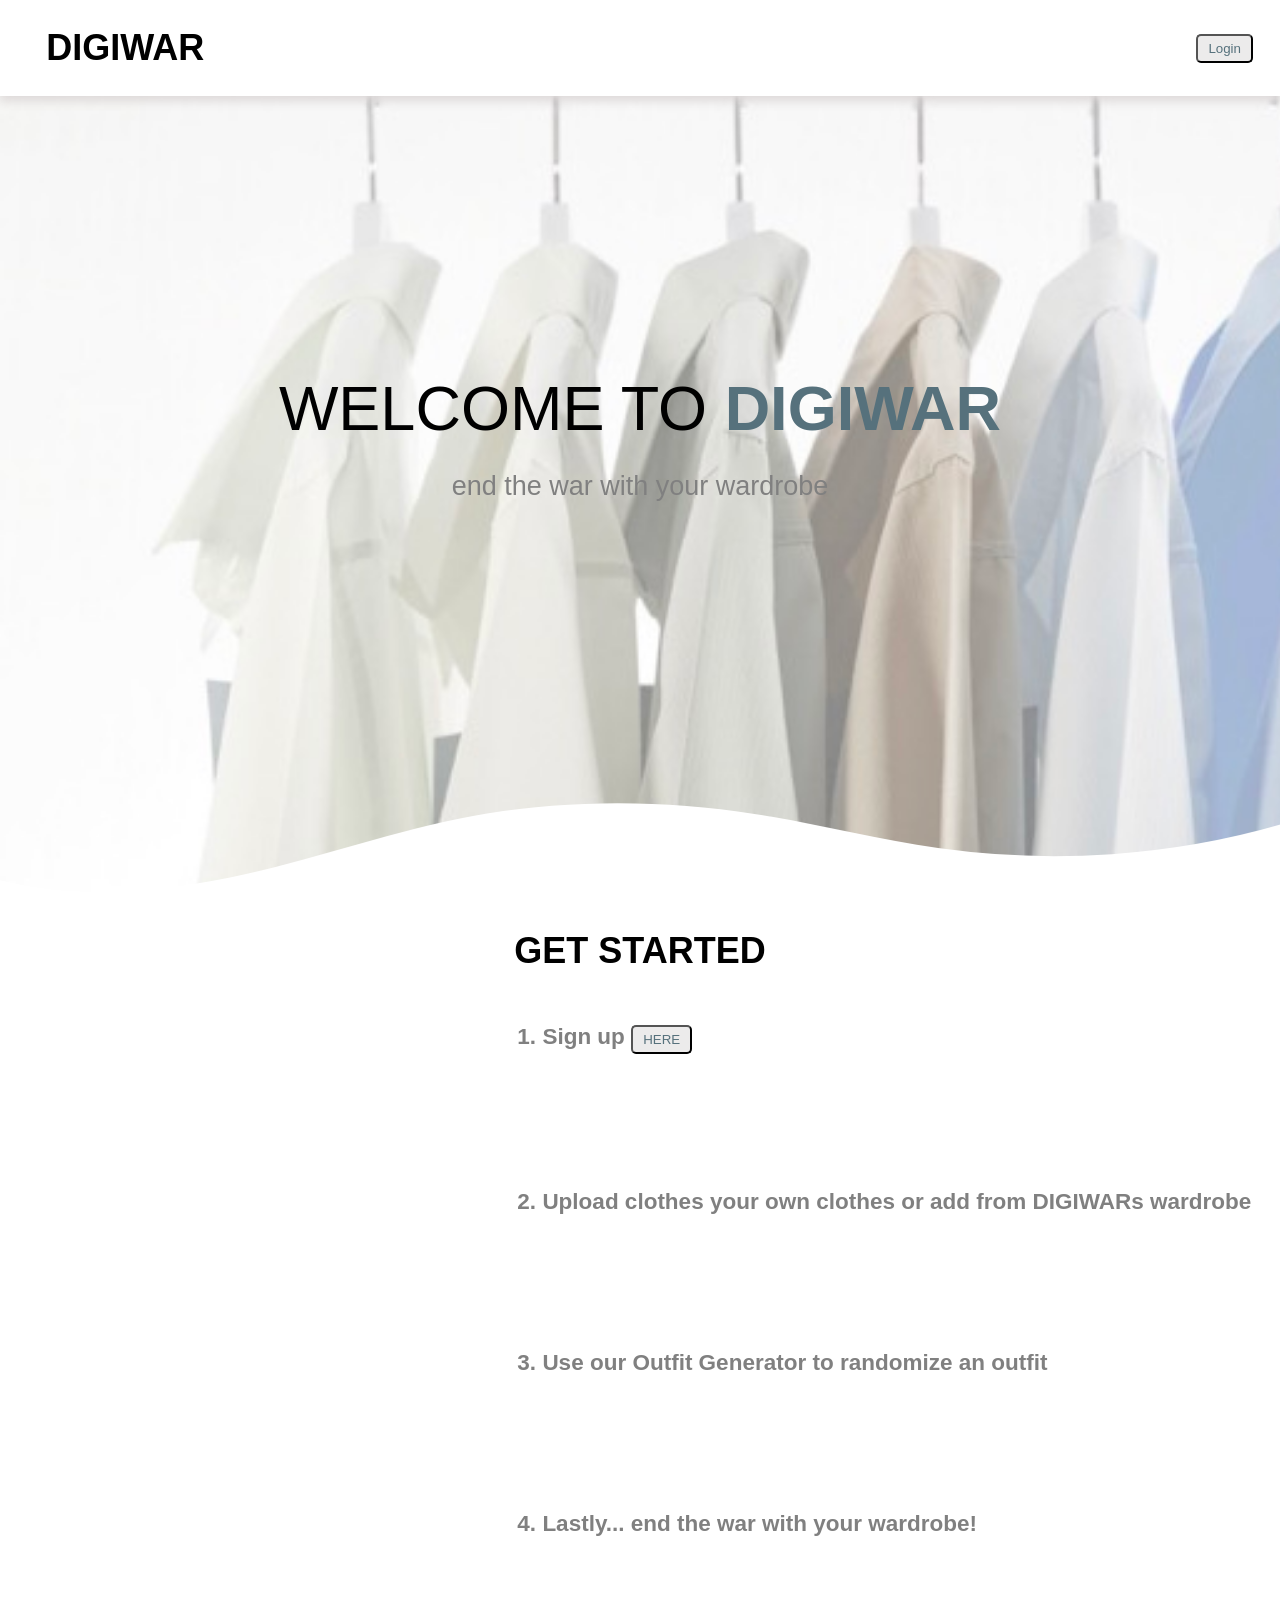
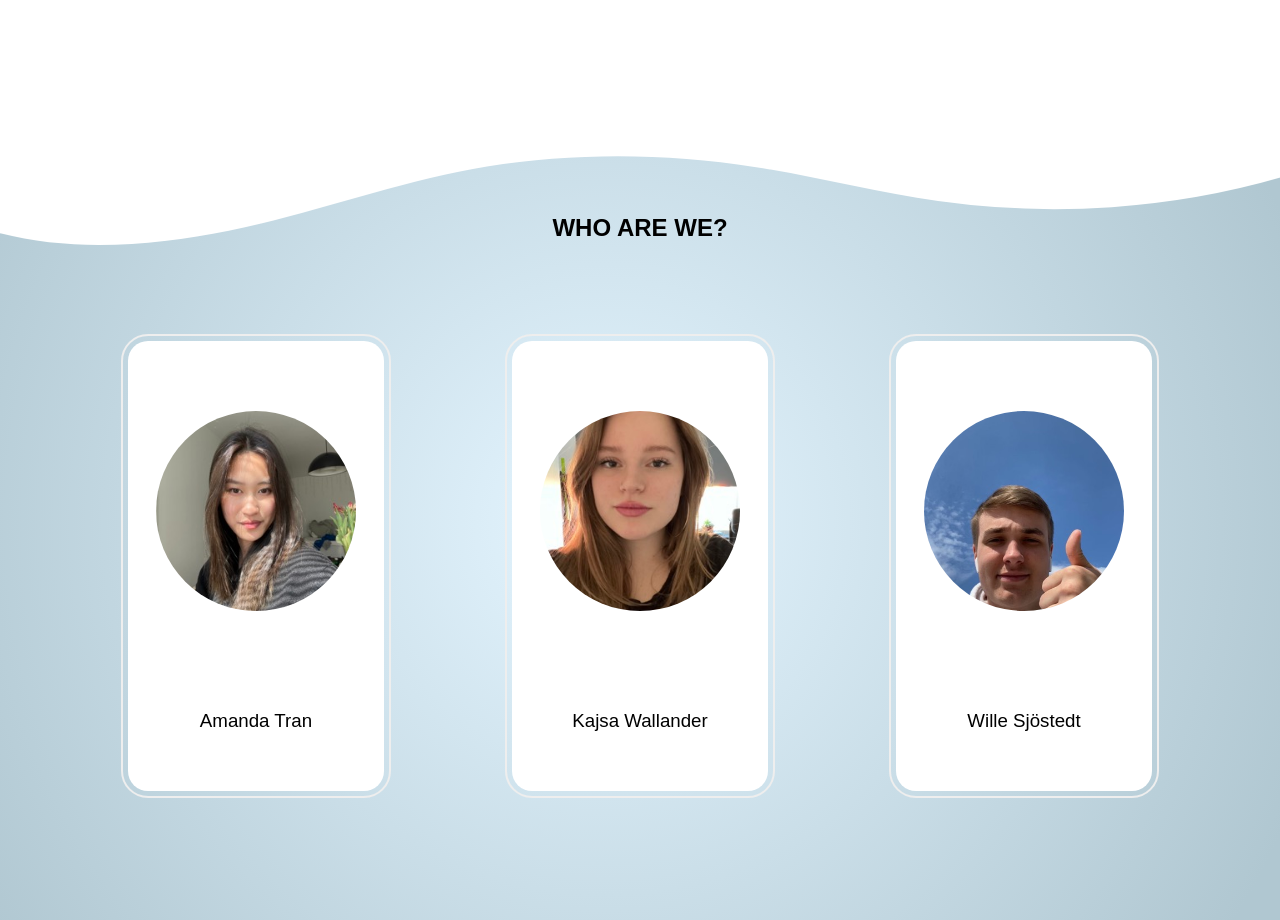
<file: index.html>
<!DOCTYPE html>
<html lang="en">

<head>
    <meta charset="UTF-8">
    <meta http-equiv="X-UA-Compatible" content="IE=edge">
    <meta name="viewport" content="width=device-width, initial-scale=1.0">
    <title>DIGIWAR</title>
    <link rel="stylesheet" href="CSS/header.css">
    <link rel="stylesheet" href="CSS/index.css">
    <link rel="stylesheet" href="CSS/startPage.css">
    <link rel="stylesheet" href="CSS/login_register.css">
    <link rel="stylesheet" href="CSS/feedback.css">
    <link rel="stylesheet" href="CSS/generator.css">
    <link rel="stylesheet" href="CSS/new_outfit.css">
    <link rel="stylesheet" href="CSS/wardrobe.css">
    <link rel="stylesheet" href="CSS/new_item.css">
    <link rel="stylesheet" href="CSS/popup_outfit.css">
    <link rel="stylesheet" href="CSS/edit_profile.css">
</head>

<body>
    <header></header>
    <main></main>

    <script src="JS/functions.js"></script>
    <script src="JS/createOutfitDivs.js"></script>
    <script src="JS/server_connections.js"></script>
    <script src="JS/header.js"></script>
    <script src="JS/login.js"></script>
    <script src="JS/register.js"></script>
    <script src="JS/generator.js"></script>
    <script src="JS/wardrobe.js"></script>
    <script src="JS/outfits.js"></script>
    <script src="JS/upload_item.js"></script>
    <script src="JS/edit_profile.js"></script>
    <script src="JS/startPage.js"></script>
    <script src="JS/index.js"></script>

</body>

</html>
</file>
<file: CSS/header.css>
header {
    position: fixed;
    top: 0;
    left: 0;
    right: 0;
    z-index: 1;

    background-color: #fff;
    box-shadow: 0px 5px 10px #ddd8d8;

    display: flex;
    align-items: center;
    justify-content: space-between;
}

header>div {
    font-size: 4vh;
    font-weight: 600;
    margin-left: 1.5vw;
    cursor: pointer;
}

#menuContainer {
    display: flex;
    align-items: center;
}

.menuOptions {
    border: 0;
    cursor: pointer;
    background-color: transparent;
    font-size: 15px;
    position: relative;
}

#menuProfilePic {
    width: 40px;
    height: 40px;
    border: var(--borderStandard);
    border-radius: 50%;
    background-color: var(--greyStandard);
    margin-left: 2vh;
}

#menuProfilePic>img {
    width: 100%;
    position: relative;
    bottom: 22px;
}

#menuContainer>div>a {
    display: flex;
    align-items: center;
    height: 10vh;
    padding-left: 3vh;
    padding-right: 3vh;
    text-decoration: none;
    color: black;
}

#menuContainer>div>a:hover {
    background-color: var(--greyStandard);
}

#menuContainer>#editProfileButton {
    border-right: none;
}

.menuOptions>.subMenuOptions {
    position: absolute;
    display: none;
    flex-direction: column;
    border: var(--borderStandard);
    background-color: #fff;
    width: 100%;
}

.menuOptions>.subMenuOptions>a {
    text-decoration: none;
    color: grey;
    padding: 2vh 0 2vh 2vh;
}

.menuOptions>.subMenuOptions>a:hover {
    background-color: var(--greyStandard);
}

#menuContainer>.menuOptions:hover .subMenuOptions {
    display: flex;
}
</file>
<file: CSS/index.css>
/* CSS VARIABLES */
body {
    margin: 0;
    padding: 0;
    box-sizing: border-box;

    --blueStandard: #ceeaec;
    --darkBlueStandard: rgb(86, 113, 124);
    --greenStandard: #cfe1c8;
    --pinkStandard: #ffe4e9;
    --darkPinkStandard: #f9c8d0;
    --yellowStandard: #fffbdb;
    --purpleStandard: #dbd0e3;
    --orangeStandard: #f7debb;
    --beigeStandard: #f7f0ea;
    --greyStandard: #ecebeb;
    --darkGreyStandard: rgb(211, 211, 211);
    --borderStandard: 1px solid var(--darkGreyStandard);
    --blueGradientBackground: radial-gradient(827px at 47.3% 48%, rgb(228, 245, 255) 0%, rgb(176, 199, 209) 90%);
    --borderRadius: 20px;
    --borderRadius2: 10px;
    --padding: 2vh;
    --gap: 1vh;
}

button {
    padding: 5px 10px;
    color: var(--darkBlueStandard);
    background-color: var(--greyStandard);
    border-radius: 5px;
    cursor: pointer;
}

button:hover {
    background-color: rgba(211, 211, 211, 0.4);
}

button:active {
    cursor: pointer;
    border: 0.5px solid grey;
}

.selected {
    font-weight: 600;
}
</file>
<file: CSS/startPage.css>
* {
    font-family: sans-serif;
}

#startPage {
    width: 100vw;
    display: flex;
    flex-direction: column;
    align-items: center;
}

.background {
    background-image: url("../MEDIA/wallpaper.jpeg");
    background-size: cover;
    width: 100vw;
    height: 100vh;
}

#welcome {
    display: flex;
    flex-direction: column;
    align-items: center;
    justify-content: center;
}

#welcome>div {
    font-size: 7vh;
}

#welcome>div>span {
    font-weight: 600;
    color: var(--darkBlueStandard);
}

#welcome>p {
    font-size: 3vh;
    color: grey;
    transition: rotate 2s, font-size 2s, color 2s;
}

#welcome>p:hover {
    color: black;
    font-size: 3.5vh;
    rotate: 360deg;
}

section {
    position: relative;
    width: 100vw;
}

.curve {
    position: absolute;
    bottom: 0;
    left: 0;
    width: 100%;
    overflow: hidden;
    line-height: 0;
}

.curve svg {
    position: relative;
    display: block;
    width: calc(100% + 1.3px);
    height: 98px;
    transform: rotateY(180deg);
}

.curve .shape-fill {
    fill: #fff;
}

#infoSection {
    height: 95vh;
    display: flex;
    flex-direction: column;
    align-items: center;
}

#infoSection>h1 {
    font-size: 4vh;
}

#infoSection>div {
    display: flex;
    gap: 7vw;
}

#infoSection>div>video {
    width: 30vw;
}

#infoSection>div>ol {
    display: flex;
    flex-direction: column;
    gap: 15vh;
    font-size: 2.5vh;
    font-weight: 600;
    color: grey;
}

#curve2 {
    position: absolute;
    top: 0;
    left: 0;
    width: 100%;
    overflow: hidden;
    line-height: 0;
}

#us {
    background: var(--blueGradientBackground);
    width: 100vw;
    height: 85vh;

    display: flex;
    flex-direction: column;
    align-items: center;
    justify-content: space-around;
}

#us>div {
    display: flex;
    gap: 10vw;
}

#us>div>.box {
    height: 50vh;
    width: 20vw;
    background-color: #fff;
    border-radius: var(--borderRadius);
    outline: 2px solid #eee;
    outline-offset: 5px;
    margin-bottom: 10vh;

    display: flex;
    flex-direction: column;
    align-items: center;
    justify-content: space-around;
}

#us>div>.box>.picture {
    margin-top: 30px;
    height: 200px;
    width: 200px;
    border-radius: 50%;
    background-position: center;
    background-repeat: no-repeat;
    background-size: cover;
}

#Amanda {
    background-image: url("../MEDIA/Amanda.jpeg");
}

#Kajsa {
    background-image: url("../MEDIA/Kajsa.jpeg");
}

#Wille {
    background-image: url("../MEDIA/Wille.jpeg");
}

#us>div>.box>h3 {
    font-weight: 500;
}
</file>
<file: CSS/login_register.css>
#registerParent,
#loginParent {
    display: flex;
    justify-content: center;
    align-items: center;
    margin: 0;
    height: 100vh;
    width: 100vw;
}

button#RegisterButton,
button#LoginButton {
    border: 0;
    cursor: pointer;
    background-color: transparent;
    font-size: 30px;
}


#login,
#register {
    width: 50vw;
    height: 70vh;
    background: var(--blueGradientBackground);
    border-radius: var(--borderRadius);
    display: flex;
    flex-direction: column;
    align-items: center;
    justify-content: center;

    position: relative;
}

#login form,
#register form {
    display: flex;
    flex-direction: column;
    width: 80%;
    gap: 2vh;
}

form input {
    padding: var(--padding);
    border: none;
    font-size: 2.5vh;
}

#submitButtonContainer {
    display: flex;
    justify-content: center;
}

#submitButton {
    width: 100%;
    margin-top: 50px;
    padding: var(--padding);
    font-size: 2.5vh;
}

#login .InputHeader,
#register .InputHeader {
    margin-bottom: 0;
}

#LoginRegisterContainer {
    margin-top: 20px;
    display: flex;
    justify-content: space-evenly;
    border-bottom: 2px solid grey;
    width: 80%;

    position: absolute;
    top: 5vh;
}

#profileSelection {
    display: flex;
    align-items: center;
    justify-content: flex-start;
    margin-bottom: 2vh;
    margin-top: 6vh;
}

#register #SelectedProfile {
    height: 70px;
    width: 70px;
    border: 1px solid gray;
    border-radius: 50%;
    background-color: #ecebeb;
    display: flex;
    align-items: center;
    justify-content: center;
}

#register #SelectedProfile>img {
    height: 150px;
}

#register .profileOption {
    height: 50%;
    border: var(--borderStandard);
    border-radius: 50%;
}

#register ul .profileOption {
    background-color: var(--greyStandard);
    width: 60px;
    height: 60px;
    display: flex;
    align-items: center;
    justify-content: center;
}

#register ul {
    display: flex;
    align-items: center;
    gap: 5px;
    list-style: none;
}

#register li>img {
    height: 50px;
}
</file>
<file: CSS/feedback.css>
#feedbackContainer {
    position: fixed;
    z-index: 1;
    width: 20vw;
    height: 20vh;
    padding: 0 3vh;
    border: 1px solid black;
    border-radius: var(--borderRadius);
    background: var(--blueGradientBackground);

    display: flex;
    justify-content: center;
    align-items: center;
    flex-direction: column;

    bottom: 40vh;
    left: 38vw;

}

#feedbackContainer>p {
    text-align: center;
}
</file>
<file: CSS/generator.css>
#generatorParent {
    display: flex;
    justify-content: center;
    align-items: center;
    margin: 10vh 0 0 0;
    height: 90vh;
    width: 100vw;
}

#generatorGrid {
    display: grid;
    grid-template-columns: 1fr;
    grid-template-rows: 170px 170px 170px;
    gap: 10px;
}

.top_generate {
    display: grid;
    grid-template-columns: auto 100px 120px 100px auto;
    gap: 15px;
    border-bottom: 2px solid black;
    padding-bottom: 15px;
}

.top_generate>div {
    background-color: rgb(218, 235, 212);
}

.bottom_generate {
    display: grid;
    grid-template-columns: auto 100px 120px 100px auto;
    gap: 15px;
    border-bottom: 2px solid black;
    padding-bottom: 15px;
}

.bottom_generate>div {
    background-color: rgb(224, 242, 244);
}

.shoe_generate {
    display: grid;
    grid-template-columns: auto 100px 120px 100px auto;
    gap: 15px;
    border-bottom: 2px solid black;
    padding-bottom: 15px;
}

.shoe_generate>div {
    background-color: rgb(251, 248, 230);
}

#selectedtop>div {
    background-size: cover;
    background-position: center;
    background-repeat: no-repeat;
    width: 90%;
    height: 90%;
}

#selectedtop {
    display: flex;
    justify-content: center;
    align-items: center;
    background-color: var(var(--greenStandard));
}

#selectedbottom>div {
    background-size: cover;
    background-position: center;
    background-repeat: no-repeat;
    width: 90%;
    height: 90%;
}

#selectedbottom {
    display: flex;
    justify-content: center;
    align-items: center;
    background-color: var(--blueStandard);
}

#selectedshoe>div {
    background-size: cover;
    background-position: center;
    background-repeat: no-repeat;
    width: 90%;
    height: 90%;
}

#selecteshoe {
    display: flex;
    justify-content: center;
    align-items: center;
    background-color: var(--yellowStandard);
}

.arrow {
    height: 20px;
    width: 20px;
}

.arrowButton {
    background: transparent;
    border: none !important;
    cursor: pointer;
}

.generateOrSave {
    display: grid;
    grid-template-columns: 1fr 1fr 1fr;
}

#generatorButton {
    grid-column: 2;
    margin: 10px;
    font-weight: bold;
    padding: 10px 20px;
    font-size: 14px;
}

#saveIt {
    display: flex;
    align-items: center;
    gap: 5px;
    padding-left: 15px;
    cursor: pointer;
}

#saveIt p {
    margin: 0;
}

#saveIt img {
    height: 20px;
}
</file>
<file: CSS/new_outfit.css>
.outfit {
    justify-content: space-between;
    margin-bottom: 15px;
    display: grid;
    grid-template-columns: 1fr 1fr;
    grid-template-rows: 6fr 4fr;
    height: 250px;
    width: 250px;
    align-items: center;
    position: relative;
}

.outfit>div {
    background-size: cover;
    background-position: center;
    background-repeat: no-repeat;
    align-self: center;
    background-size: contain;
    justify-self: center;
    height: 100%;
    width: 100%;
}

.outfitBottom {
    grid-column: 2;
    grid-row: 1 / span 2;
}

#wardrobeFeed>ul#outfitsUl {
    grid-auto-rows: 250px;
}

.outfitDeleteButton {
    border: none;
    background-color: transparent;
    padding: 5px;
    margin-left: 170%;
    position: absolute;
    right: 0;
    bottom: 0;
}

.outfitDeleteButton>img {
    height: 35px;
}
</file>
<file: CSS/wardrobe.css>
#wardrobeParent {
    margin: 15vh 0 0 0;
}

#wardrobePage {
    text-align: center;
}

#wardrobePage>section #banner {
    background-image: url("../MEDIA/banner.jpeg");
    background-position: top;
    background-size: cover;
    background-repeat: no-repeat;
    height: 50vh;
    width: 100vw;
    margin-bottom: 5vh;

    display: flex;
    align-items: center;
}

#wardrobePage>section>#banner>div {
    margin-left: 10vw;
    font-size: 5vh;
    text-shadow: 2px 2px 8px #828282;
}

#wardrobePage>div:first-of-type {
    display: flex;
    margin-left: 300px;
}

#wardrobePage>div>div {
    padding: 1.85vh 7.3vw;
    border-bottom: 0.1em double gray;
    cursor: pointer;
}

#wardrobePage>div>div:hover {
    border-bottom: 2px solid grey;
}

#wardrobePage>#bottom {
    margin-top: 30px;
    display: grid;
    grid-template-columns: 300px 1fr;
}

#filter {
    position: relative;
    width: 200px;
    margin-left: 60px;
}

#filter>a {
    display: block;
    background-color: var(--darkBlueStandard);
    border-radius: 5px 5px 0 0;
}

#wardrobePage>div>nav>a,
#filtering>a {
    text-decoration: none;
    color: black;
    padding: var(--padding) 0;
}

#wardrobePage>div>nav>a {
    color: #fff;
}

#filtering>a:hover {
    background-color: var(--greyStandard);
}

#filtering {
    position: absolute;
    display: flex;
    flex-direction: column;
    border: var(--borderStandard);
    background-color: #fff;
    width: 99%;
}

#wardrobeFeed {
    display: flex;
    align-items: center;
    flex-direction: column;
    width: max-content;
    justify-content: center;
}

#wardrobeFeed>ul {
    display: grid;
    grid-template-columns: repeat(4, 250px);
    gap: var(--gap);
    grid-auto-rows: 320px;
    padding-left: 0;
    margin-top: 0;
}

.imageContainer {
    list-style: none;
    background: radial-gradient(circle, rgba(168, 168, 168, 1) 0%, rgba(255, 255, 255, 0.9177871832326681) 0%, rgba(214, 214, 214, 0.7889356426164216) 53%);
    display: flex;
    align-items: center;
    justify-content: center;
}

.feedImage {
    background-size: contain;
    background-position: center;
    background-repeat: no-repeat;
    display: flex;
    align-items: end;
    justify-content: end;
    width: 100%;
    height: 100%;
}

.itemButton {
    border: none;
    background-color: transparent;
    padding: 5px;
}

.itemButton:hover {
    cursor: pointer;
}

.itemButton:active {
    cursor: pointer;
    border: 0.5px solid grey;
}

.itemButton>img {
    height: 35px;
}

#addClothes {
    margin-top: 30vh;
    margin-left: 110px;
    padding: 1vh;
}
</file>
<file: CSS/new_item.css>
#uploadPopUp {
    width: 35vw;
    border-radius: var(--borderRadius);
    background: #fff;
    padding: 5vh 0 2vh 0;
    display: flex;
    flex-direction: column;
    align-items: center;
    justify-content: center;

    position: fixed;
    top: 15vh;
}

#uploadPopUp>h1 {
    margin-top: 0;
    font-size: 5vh;
}

div.cancel {
    display: flex;
    justify-content: flex-end;
    width: 37vw;
    font-size: 5vh;
    height: 8vh;
    align-items: center;
}

div#itemImage {
    width: 20vw;
    height: 45vh;
    background-size: cover;
    background-position: center;
    background-repeat: no-repeat;
    border: var(--borderStandard);
    margin-bottom: 2vh;
    background-color: #fff;
}

#uploadPopUp>fieldset {
    display: flex;
    flex-direction: column;
    width: 20vw;
    height: 40vh;
    gap: 3vh;
    border-radius: var(--borderRadius2);
    margin-bottom: 7vh;
    background-color: #fff;
}

#uploadPopUp>fieldset legend {
    background-color: grey;
    color: #fff;
    padding: var(--padding);
    border-radius: var(--borderRadius2);
    width: inherit;
    text-align: center;
    font-weight: bold;
    margin-bottom: 3vh;
}

#uploadPopUp>form>input {
    max-width: 20vw;
}

#uploadPopUp>fieldset>button {
    background-color: transparent;
    border: none;
    font-size: 3vh;
    border-radius: 5px;
}

#uploadPopUp>fieldset>button:hover {
    background-color: var(--greyStandard);
}

#upload {
    gap: var(--gap);
}

button#done {
    padding: 1.5vh 5vw;
    margin-top: 2vh;
    margin-bottom: 2vh;
}
</file>
<file: CSS/popup_outfit.css>
.popup {
  position: fixed;
  top: 0;
  left: 0;
  width: 100%;
  height: 100%;
  background-color: rgba(0, 0, 0, 0.5);
  /* Semi-transparent background */
  display: flex;
  align-items: center;
  justify-content: center;
  visibility: hidden;
  opacity: 0;
  transition: visibility 0s linear 0.25s, opacity 0.25s;
}

.popup.show {
  visibility: visible;
  opacity: 1;
  transition-delay: 0s;
  z-index: 1;
}

#popupContent {
  background-color: #fff;
  border-radius: var(--borderRadius);
  padding-left: 60px;
  height: 600px;
  box-sizing: content-box;
  padding-right: 60px;
  padding-top: 20px;
  padding-bottom: 40px;
  position: relative;
}

#newOutfitTop {
  display: grid;
  justify-content: center;
  padding-bottom: 20px;
}

#newOutfitTop>h1 {
  justify-content: center;
  display: flex;
  margin: 0;
}

#newOutfit2 {
  justify-self: center;
}

#pickBackgroundColor {
  display: flex;
  background: linear-gradient(90deg, rgb(176, 192, 255) 0%, rgb(195, 199, 255) 2%, rgb(194, 160, 255) 28%, rgb(255, 208, 113) 100%);
  border-radius: 50px;
  height: 40px;
  width: 220px;
  color: #fff;
  font-weight: bold;
  justify-content: center;
  align-items: center;
  margin-bottom: 15px;
  cursor: pointer;
}

#description {
  height: 25px;
  width: 100%;
  border: var(--borderStandard);
  border-radius: var(--borderRadius2);
}

#popupSelectedItems {
  justify-content: space-between;
  margin-bottom: 15px;
  display: grid;
  grid-template-columns: 1fr 1fr;
  grid-template-rows: 6fr 4fr;
  grid-gap: 10px;
  height: 400px;
  width: 400px;
  border: var(--borderStandard);
  align-items: center;
  border-radius: var(--borderRadius2);
}

#popupSelectedItems>div {
  background-size: cover;
  background-position: center;
  background-repeat: no-repeat;
  align-self: center;
  background-size: contain;
  justify-self: center;
}

#closePopupButton {
  border: none;
  height: 30px;
  width: 30px;
  font-size: 20px;
  position: absolute;
  right: 20px;
  top: 20px;

  display: flex;
  align-items: center;
  justify-content: center;
}

#savePopupButton {
  justify-content: center;
  display: flex;
  align-items: center;
  font-weight: bold;
  font-size: 14px;
  width: 70px;
  height: 30px;
  position: absolute;
  bottom: 0;
  right: 0;
  margin: 15px;
}

#popupSelectedtop {
  grid-column: 1;
  grid-row: 1;
  width: 100%;
  height: 100%;
  background-size: cover;
  background-position: center;
  background-repeat: no-repeat;
  display: flex;
  justify-content: center;
  align-items: center;
}

#popupSelectedbottom {
  grid-column: 2;
  grid-row: 1 / span 2;
  width: 100%;
  height: 100%;
  background-size: cover;
  background-position: center;
  background-repeat: no-repeat;
  display: flex;
  justify-content: center;
  align-items: center;
}

#popupSelectedshoe {
  grid-column: 1;
  grid-row: 2;
  width: 100%;
  height: 130%;
  background-size: cover;
  background-position: center;
  background-repeat: no-repeat;
  display: flex;
  justify-content: center;
  align-items: center;
}

#styleCategories {
  display: flex;
  flex-direction: column;
  height: 510px;
  border-radius: var(--borderRadius2);
  gap: 26px;
  width: 200px;
}

#styleCategories legend {
  background-color: grey;
  color: #fff;
  padding: 2vh;
  border-radius: 15px;
  width: inherit;
  text-align: center;
  font-weight: bold;
  margin-bottom: 3vh;
}

#styleCategories>div {
  margin-left: 10px;
}

#styleCategories>div>input {
  cursor: pointer;
}

fieldset>button {
  padding: var(--padding);
  border-radius: 20px;
}

#newOutfitBottom {
  grid-template-columns: 300px 400px;
  grid-template-rows: 400px 50px;
  display: grid;
}

#popupOutfit {
  justify-content: space-between;
  margin-bottom: 15px;
  display: grid;
  grid-template-columns: 1fr 1fr;
  grid-template-rows: 6fr 4fr;
  grid-gap: 10px;
  height: 400px;
  width: 400px;
  border: var(--borderStandard);
  align-items: center;
  border-radius: var(--borderRadius2);
}

#popupOutfit>div {
  background-size: cover;
  background-position: center;
  background-repeat: no-repeat;
  align-self: center;
  background-size: contain;
  justify-self: center;
  height: 100%;
  width: 100%;
}

.descriptionHidden {
  opacity: 0;
  height: 0;
  width: 0;
}

.stylesHidden {
  opacity: 0;
  height: 0;
  width: 0;
}

#outfitH1 {
  text-align: center;
  margin-top: 0;
}

#descriptionOutfit {
  height: 30px;
  padding: 15px;
  border: var(--borderStandard);
  border-radius: var(--borderRadius2);
}

#stylesOutfit {
  display: flex;
  gap: 15px;
  margin-top: 20px;
}


#stylesOutfit>div {
  background-color: var(--greyStandard);
  padding: 15px;
  border-radius: 20px;
}
</file>
<file: CSS/edit_profile.css>
#editProfileWrapper {
    height: 100vh;
    display: flex;
    justify-content: center;
    align-items: center;
}

#editHeader {
    margin-top: 5vh;
    margin-bottom: 7vh;
}

.title {
    margin-bottom: 0;
    font-size: 3vh;
}

#editProfile {
    width: 50vw;
    height: 75vh;
    background: var(--blueGradientBackground);
    border-radius: var(--borderRadius);
    display: flex;
    flex-direction: column;
    align-items: center;
    margin-top: 5vh;
}

#profileHeader {
    margin-top: 0;
}

#editProfile>div>div {
    display: flex;
    align-items: center;
}

#editProfile #SelectedProfile {
    height: 70px;
    width: 70px;
    background-color: var(--greyStandard);
    border: var(--borderStandard);
    border-radius: 50%;
    display: flex;
    align-items: center;
    justify-content: center;
}

#editProfile #SelectedProfile>img {
    height: 140px;
    width: 70px;
}

#editProfilePicForm {
    display: flex;
    align-items: center;
}

#editProfilePicForm ul {
    display: flex;
    align-items: center;
    list-style: none;
    gap: 5px;
}

.editProfileOptions {
    border-radius: 50%;
    border: var(--borderStandard);
    background-color: var(--greyStandard);
    display: flex;
    cursor: pointer;
}

.editProfileOptions>img {
    object-fit: cover;
    width: 50px;
    height: 50px;
}

#editprofilePicButton {
    margin-left: 15px;
}

#editProfileForm {
    display: flex;
    flex-direction: column;
    gap: 2vh;
    width: 72%;
    align-items: flex-start;
    margin-top: 3vh;
}

#editProfileForm>input {
    width: 95%;
}
</file>
